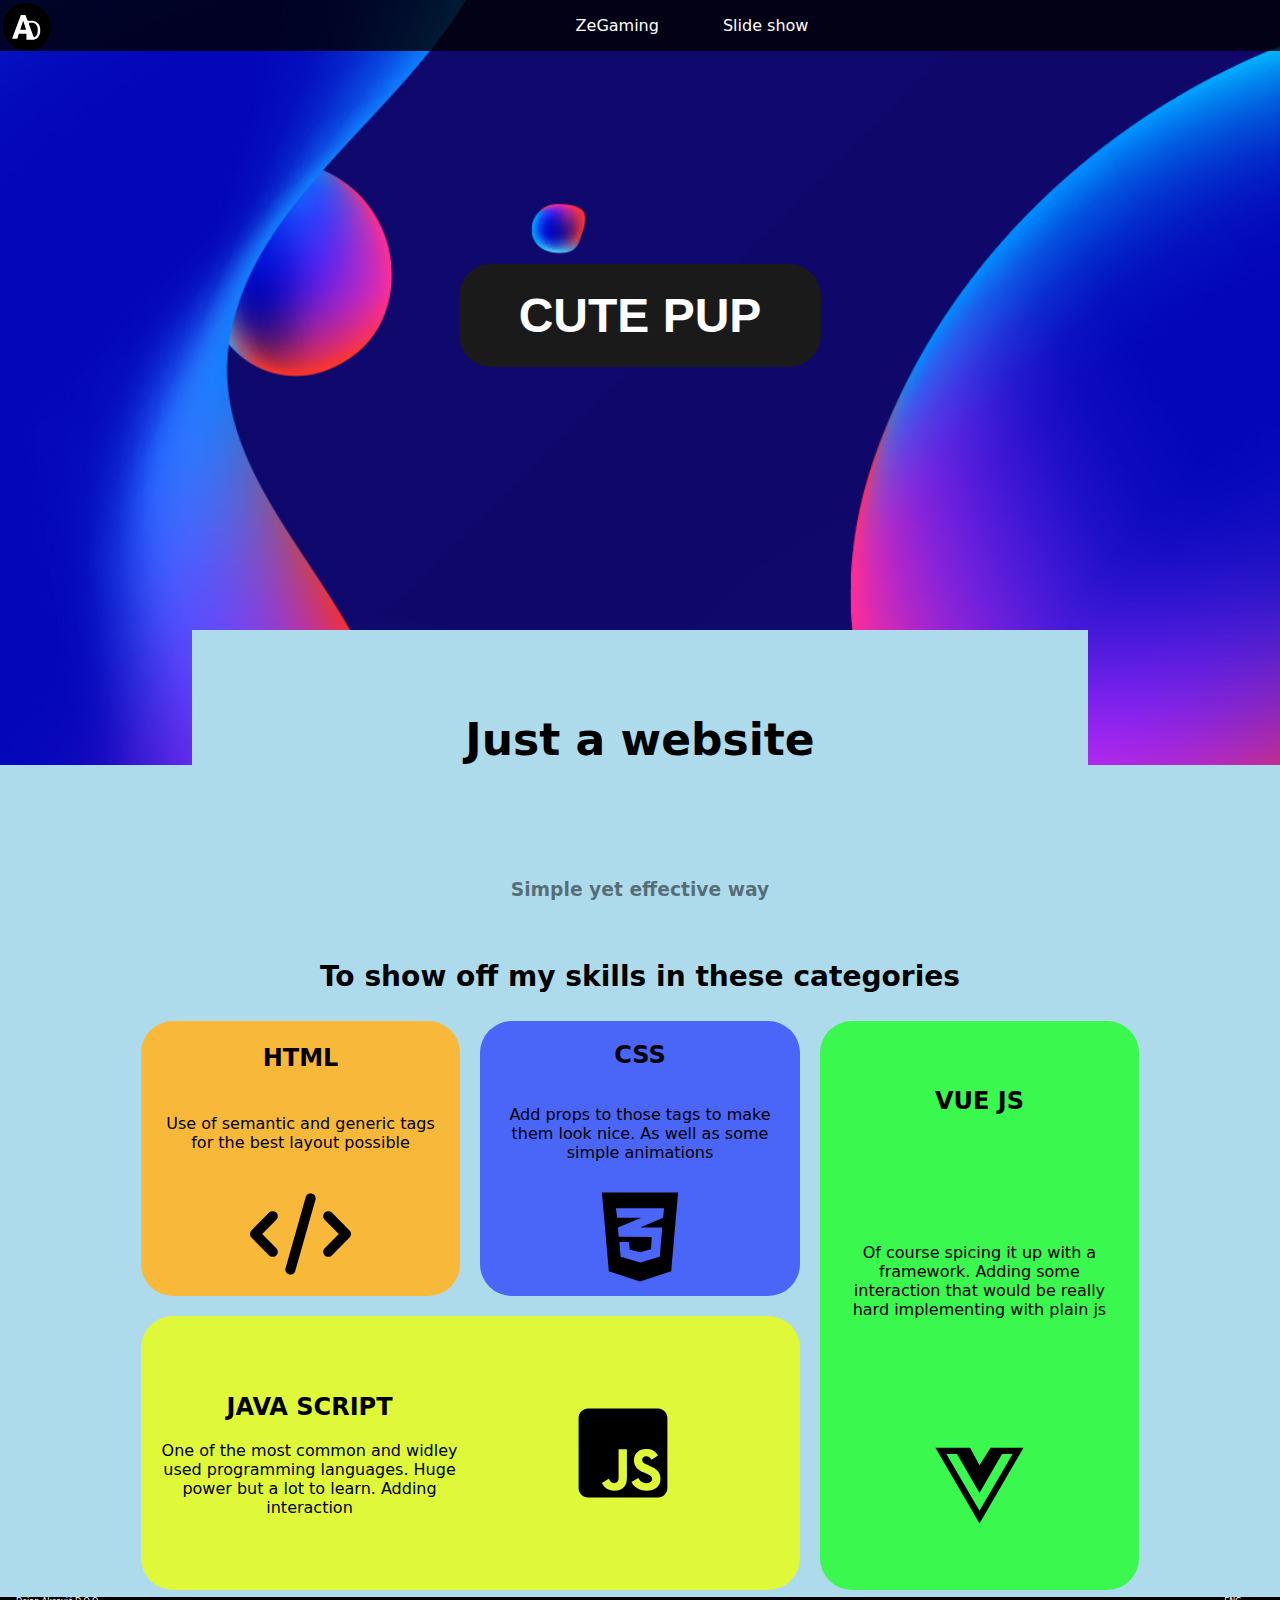
<file: WebDesignCollage-master/Index.html>
<!DOCTYPE html>
<html lang="en">
<head>
    <meta charset="UTF-8">
    <meta http-equiv="X-UA-Compatible" content="IE=edge">
    <meta name="viewport" content="width=device-width, initial-scale=1.0">
    <link rel="stylesheet" href="main.css">
    <title>Document</title>
</head>
<body>

    <div class="pup-container">
        <img class="Pup-image" src="sources/images/Le_cutte_pupee.webp" alt="">
    </div>

        <nav>
            <img class="phoneNav" src="./sources/icons/bars-solid 1.svg" alt="phonenavbar">
            <ul class="desktopNav">
                <li> <a href="Index.html">
                    <svg class="favLogo" xmlns="http://www.w3.org/2000/svg" width="86" height="86" viewBox="0 0 86 86" fill="none">
                        <g clip-path="url(#clip0_401_88)">
                        <circle cx="43" cy="43" r="43" fill="black"/>
                        <path d="M51.1953 66H44.0703L44.1172 62.3203H51.1953C53.6328 62.3203 55.6641 61.8125 57.2891 60.7969C58.9141 59.7656 60.1328 58.3281 60.9453 56.4844C61.7734 54.625 62.1875 52.4531 62.1875 49.9688V47.8828C62.1875 45.9297 61.9531 44.1953 61.4844 42.6797C61.0156 41.1484 60.3281 39.8594 59.4219 38.8125C58.5156 37.75 57.4062 36.9453 56.0938 36.3984C54.7969 35.8516 53.3047 35.5781 51.6172 35.5781H43.9297V31.875H51.6172C53.8516 31.875 55.8906 32.25 57.7344 33C59.5781 33.7344 61.1641 34.8047 62.4922 36.2109C63.8359 37.6016 64.8672 39.2891 65.5859 41.2734C66.3047 43.2422 66.6641 45.4609 66.6641 47.9297V49.9688C66.6641 52.4375 66.3047 54.6641 65.5859 56.6484C64.8672 58.6172 63.8281 60.2969 62.4688 61.6875C61.125 63.0781 59.5 64.1484 57.5938 64.8984C55.7031 65.6328 53.5703 66 51.1953 66ZM46.4844 31.875V66H41.9609V31.875H46.4844Z" fill="white"/>
                        <path d="M37.1523 28.6387L25.5508 64H16.2051L32.0547 21.3438H38.002L37.1523 28.6387ZM46.791 64L35.1602 28.6387L34.2227 21.3438H40.2285L56.166 64H46.791ZM46.2637 48.1211V55.0059H23.7344V48.1211H46.2637Z" fill="white"/>
                        </g>
                        <defs>
                        <clipPath id="clip0_401_88">
                        <rect width="86" height="86" fill="white"/>
                        </clipPath>
                        </defs>
                    </svg>
                </a></li>
                <li><a href="zeGaming/gaming.html">ZeGaming</a></li>
                <li><a href="/Filler_page/filler.html">Slide show</a></li>
            </ul>
        </nav>

        <section class="heroUpper">
            <button class="Puppy">CUTE PUP</button>
            <h2>Just a website</h2>
            <h3>Simple yet effective way</h3>
        </section>

    <section class="heroLower">
        <h3>To show off my skills in these categories</h3>
        <div class="gridContainer">
            <a href="https://www.w3schools.com/html/" target="_blank" class=" gridItem Html">
                    <h2>HTML</h2>
                    <p>Use of semantic and generic tags for the best layout possible</p>
                    <img class="techonologyIcon" src="./sources/icons/code-solid 1.svg" alt="HtmlSign">
            </a>
            <a href="https://css-tricks.com/" target="_blank" class="gridItem Css">
                    <h2>CSS</h2>
                    <p>Add props to those tags to make them look nice. As well as some simple animations</p>
                    <img class="techonologyIcon" src="./sources/icons/css3-alt-brands 1.svg" alt="CssLogo">
            </a>
            <a href="https://developer.mozilla.org/en-US/docs/Web/JavaScript" target="_blank" class="gridItem Js">
                    <div class="helper">
                        <div>
                            <h2>JAVA SCRIPT</h2>
                            <p>One of the most common and widley used programming languages. Huge power but a lot to learn. Adding interaction</p>
                        </div>
                        <img class="techonologyIcon" src="./sources/icons/js-square-brands 1.svg" alt="JsLogo">
                    </div>
            </a>
            <a href="https://vuejs.org/" target="_blank" class="gridItem Vue">
                    <h2>VUE JS</h2>
                    <p>Of course spicing it up with a framework. Adding some interaction that would be really hard implementing with plain js</p>
                    <img class="techonologyIcon" class="techonologyIcon" src="./sources/icons/vuejs-brands 1.svg" alt="vueIcon">
            </a>
        </div>
    </section>
    <footer>
        <p>Dejan Aksović D.O.O</p>
        <a href="Index_serbian.html">
            <p>ENG</p>
        </a>
    </footer>
<script src="app.js" type="module" ></script>
</body>
</html>
</file>
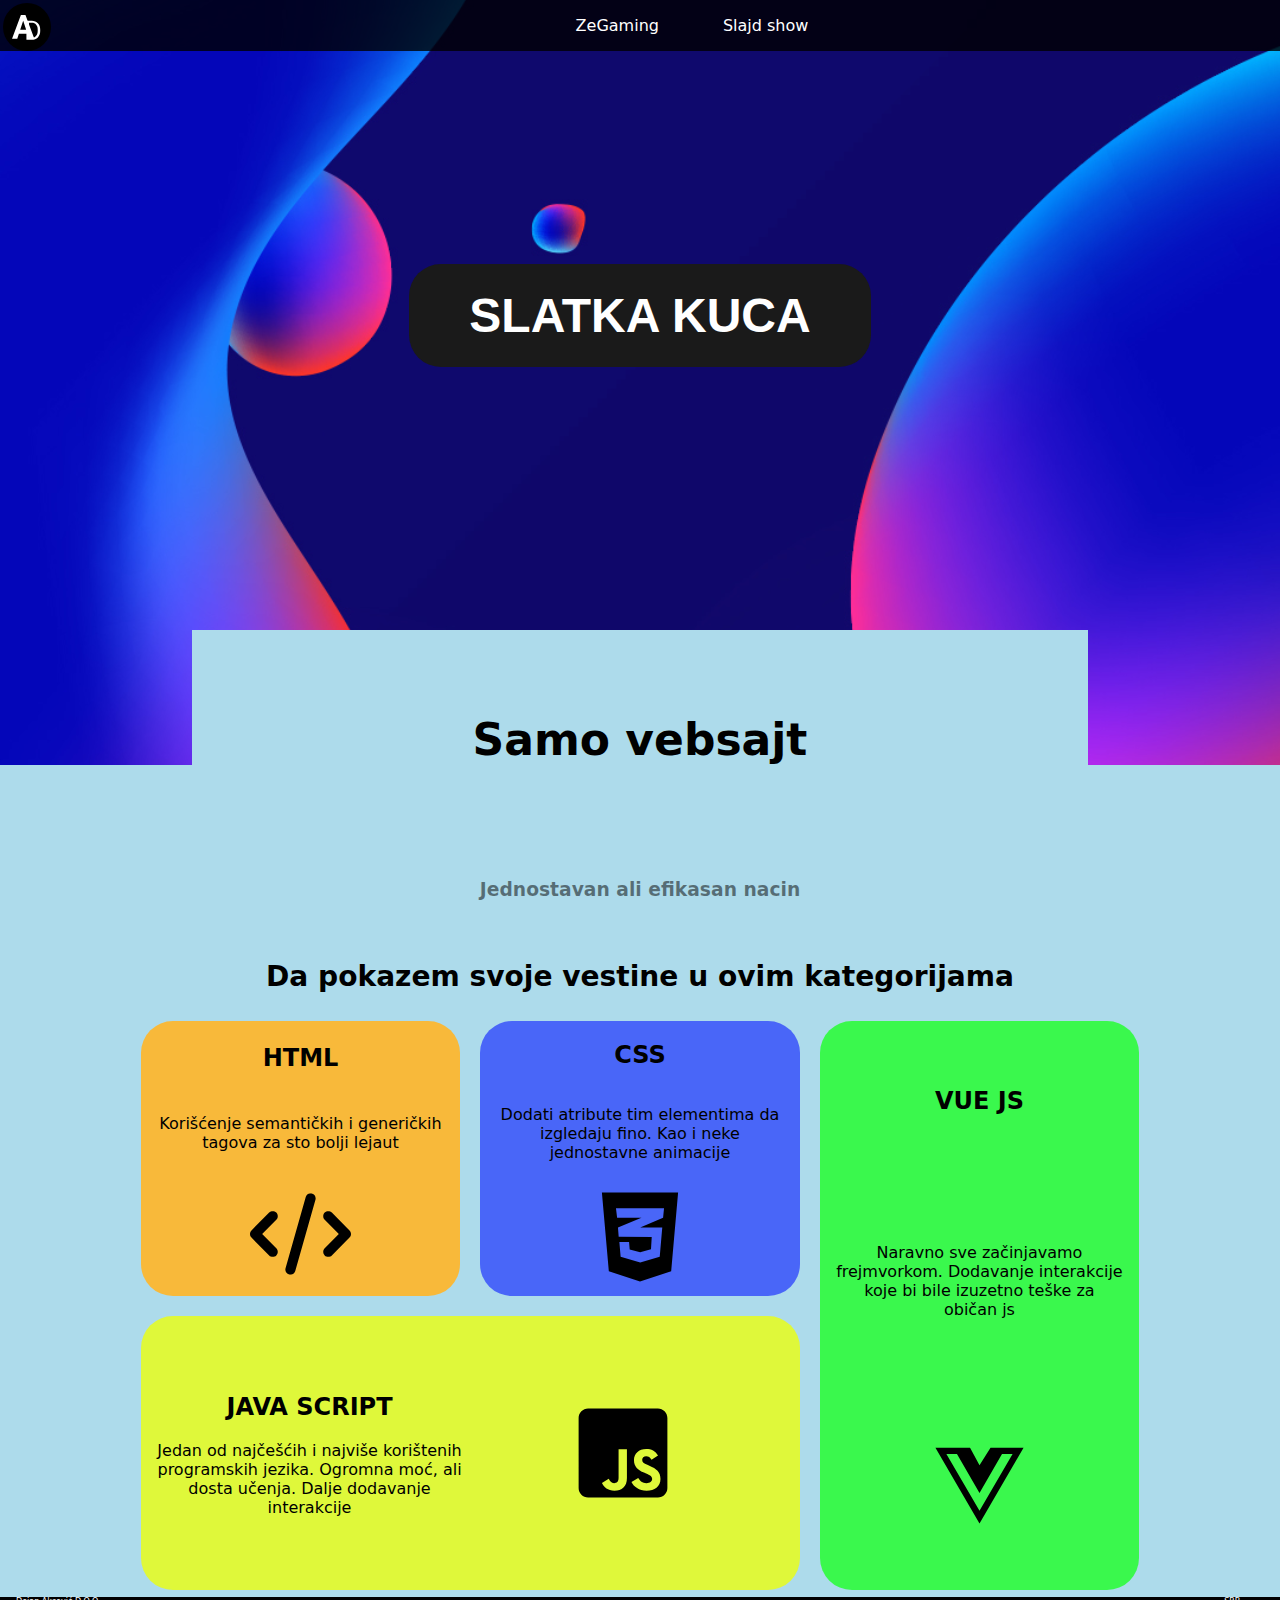
<file: WebDesignCollage-master/Index_serbian.html>
<!DOCTYPE html>
<html lang="en">
<head>
    <meta charset="UTF-8">
    <meta http-equiv="X-UA-Compatible" content="IE=edge">
    <meta name="viewport" content="width=device-width, initial-scale=1.0">
    <link rel="stylesheet" href="main.css">
    <title>Document</title>
</head>
<body>

    <div class="pup-container">
        <img class="Pup-image" src="sources/images/Le_cutte_pupee.webp" alt="">
    </div>

        <nav>
            <img class="phoneNav" src="./sources/icons/bars-solid 1.svg" alt="phonenavbar">
            <ul class="desktopNav">
                <li> <a href="Index.html">
                    <svg class="favLogo" xmlns="http://www.w3.org/2000/svg" width="86" height="86" viewBox="0 0 86 86" fill="none">
                        <g clip-path="url(#clip0_401_88)">
                        <circle cx="43" cy="43" r="43" fill="black"/>
                        <path d="M51.1953 66H44.0703L44.1172 62.3203H51.1953C53.6328 62.3203 55.6641 61.8125 57.2891 60.7969C58.9141 59.7656 60.1328 58.3281 60.9453 56.4844C61.7734 54.625 62.1875 52.4531 62.1875 49.9688V47.8828C62.1875 45.9297 61.9531 44.1953 61.4844 42.6797C61.0156 41.1484 60.3281 39.8594 59.4219 38.8125C58.5156 37.75 57.4062 36.9453 56.0938 36.3984C54.7969 35.8516 53.3047 35.5781 51.6172 35.5781H43.9297V31.875H51.6172C53.8516 31.875 55.8906 32.25 57.7344 33C59.5781 33.7344 61.1641 34.8047 62.4922 36.2109C63.8359 37.6016 64.8672 39.2891 65.5859 41.2734C66.3047 43.2422 66.6641 45.4609 66.6641 47.9297V49.9688C66.6641 52.4375 66.3047 54.6641 65.5859 56.6484C64.8672 58.6172 63.8281 60.2969 62.4688 61.6875C61.125 63.0781 59.5 64.1484 57.5938 64.8984C55.7031 65.6328 53.5703 66 51.1953 66ZM46.4844 31.875V66H41.9609V31.875H46.4844Z" fill="white"/>
                        <path d="M37.1523 28.6387L25.5508 64H16.2051L32.0547 21.3438H38.002L37.1523 28.6387ZM46.791 64L35.1602 28.6387L34.2227 21.3438H40.2285L56.166 64H46.791ZM46.2637 48.1211V55.0059H23.7344V48.1211H46.2637Z" fill="white"/>
                        </g>
                        <defs>
                        <clipPath id="clip0_401_88">
                        <rect width="86" height="86" fill="white"/>
                        </clipPath>
                        </defs>
                    </svg>
                </a></li>

                <li><a href="zeGaming/gaming_serbian.html">ZeGaming</a></li>
                <li><a href="/Filler_page/filler_serbian.html">Slajd show</a></li>
            </ul>
        </nav>

        <section class="heroUpper">
            <button class="Puppy">SLATKA KUCA</button>
            <h2>Samo vebsajt</h2>
            <h3>Jednostavan ali efikasan nacin</h3>
        </section>

    <section class="heroLower">
        <h3>Da pokazem svoje vestine u ovim kategorijama</h3>
        <div class="gridContainer">
            <a href="https://www.w3schools.com/html/" target="_blank" class=" gridItem Html">
                    <h2>HTML</h2>
                    <p>Korišćenje semantičkih i generičkih tagova za sto bolji lejaut</p>
                    <img class="techonologyIcon" src="./sources/icons/code-solid 1.svg" alt="HtmlSign">
            </a>
            <a href="https://css-tricks.com/" target="_blank" class="gridItem Css">
                    <h2>CSS</h2>
                    <p>Dodati atribute tim elementima da izgledaju fino. Kao i neke jednostavne animacije</p>
                    <img class="techonologyIcon" src="./sources/icons/css3-alt-brands 1.svg" alt="CssLogo">
            </a>
            <a href="https://developer.mozilla.org/en-US/docs/Web/JavaScript" target="_blank" class="gridItem Js">
                    <div class="helper">
                        <div>
                            <h2>JAVA SCRIPT</h2>
                            <p>Jedan od najčešćih i najviše korištenih programskih jezika. Ogromna moć, ali dosta učenja. Dalje dodavanje interakcije</p>
                        </div>
                        <img class="techonologyIcon" src="./sources/icons/js-square-brands 1.svg" alt="JsLogo">
                    </div>
            </a>
            <a href="https://vuejs.org/" target="_blank" class="gridItem Vue">
                    <h2>VUE JS</h2>
                    <p>Naravno sve začinjavamo frejmvorkom. Dodavanje interakcije koje bi bile izuzetno teške za običan js</p>
                    <img class="techonologyIcon" class="techonologyIcon" src="./sources/icons/vuejs-brands 1.svg" alt="vueIcon">
            </a>
        </div>
    </section>
    <footer>
        <p>Dejan Aksović D.O.O</p>
        <a href="Index.html">
            <p>SRB</p>
        </a>
    </footer>
<script src="app.js" type="module" ></script>
</body>
</html>
</file>
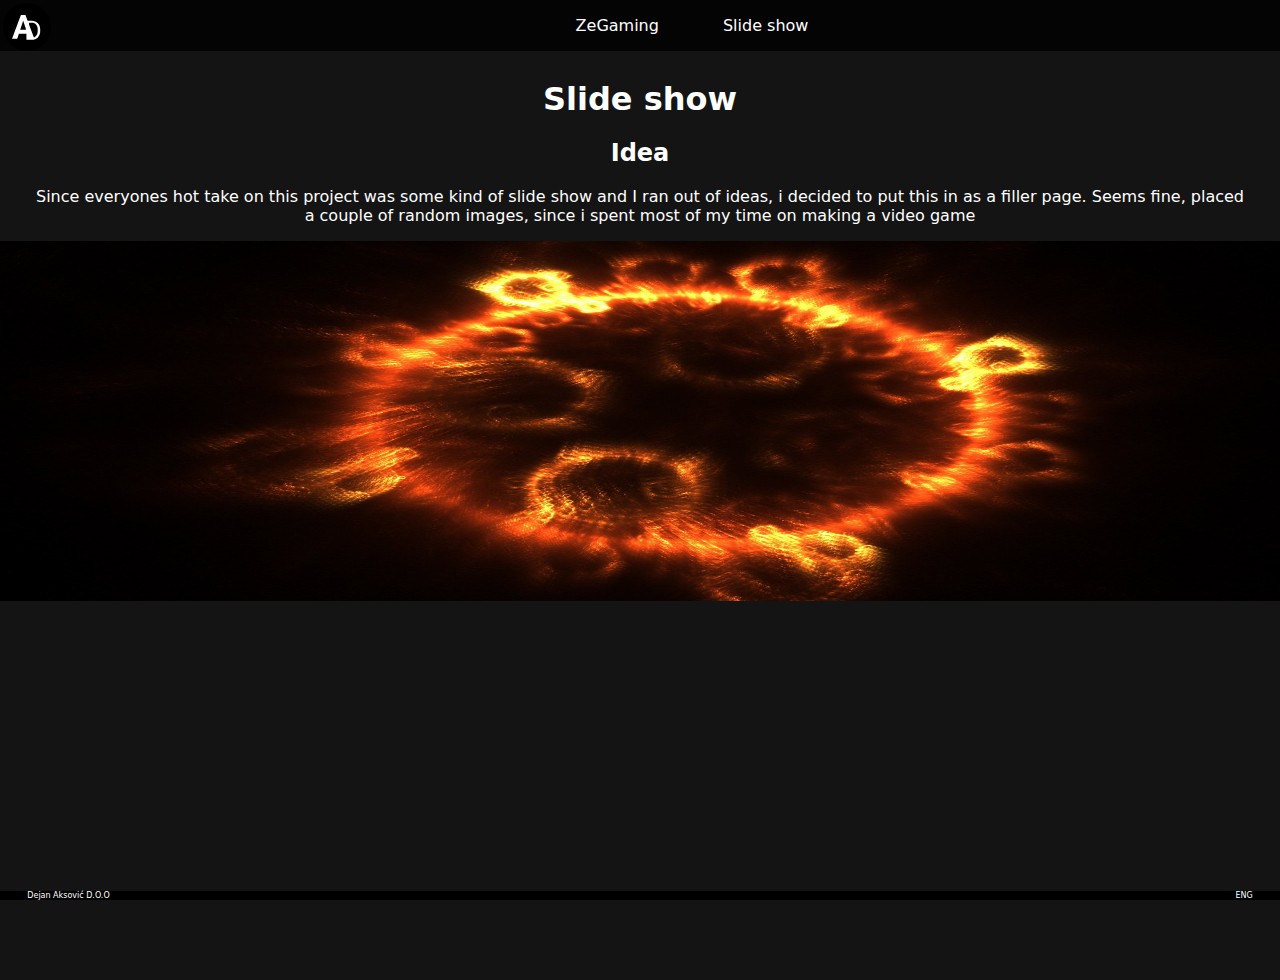
<file: WebDesignCollage-master/Filler_page/filler.html>
<!DOCTYPE html>
<html lang="en">
<head>
    <meta charset="UTF-8">
    <meta http-equiv="X-UA-Compatible" content="IE=edge">
    <link rel="stylesheet" href="filler.css">
    <meta name="viewport" content="width=device-width, initial-scale=1.0">
    <title>Document</title>
</head>
<body>
    <nav>
        <img class="phoneNav" src="../sources/icons/bars-solid 1.svg" alt="phonenavbar">
        <ul class="desktopNav">
            <li> <a href="../Index.html">
                <svg class="favLogo" xmlns="http://www.w3.org/2000/svg" width="86" height="86" viewBox="0 0 86 86" fill="none">
                    <g clip-path="url(#clip0_401_88)">
                    <circle cx="43" cy="43" r="43" fill="black"/>
                    <path d="M51.1953 66H44.0703L44.1172 62.3203H51.1953C53.6328 62.3203 55.6641 61.8125 57.2891 60.7969C58.9141 59.7656 60.1328 58.3281 60.9453 56.4844C61.7734 54.625 62.1875 52.4531 62.1875 49.9688V47.8828C62.1875 45.9297 61.9531 44.1953 61.4844 42.6797C61.0156 41.1484 60.3281 39.8594 59.4219 38.8125C58.5156 37.75 57.4062 36.9453 56.0938 36.3984C54.7969 35.8516 53.3047 35.5781 51.6172 35.5781H43.9297V31.875H51.6172C53.8516 31.875 55.8906 32.25 57.7344 33C59.5781 33.7344 61.1641 34.8047 62.4922 36.2109C63.8359 37.6016 64.8672 39.2891 65.5859 41.2734C66.3047 43.2422 66.6641 45.4609 66.6641 47.9297V49.9688C66.6641 52.4375 66.3047 54.6641 65.5859 56.6484C64.8672 58.6172 63.8281 60.2969 62.4688 61.6875C61.125 63.0781 59.5 64.1484 57.5938 64.8984C55.7031 65.6328 53.5703 66 51.1953 66ZM46.4844 31.875V66H41.9609V31.875H46.4844Z" fill="white"/>
                    <path d="M37.1523 28.6387L25.5508 64H16.2051L32.0547 21.3438H38.002L37.1523 28.6387ZM46.791 64L35.1602 28.6387L34.2227 21.3438H40.2285L56.166 64H46.791ZM46.2637 48.1211V55.0059H23.7344V48.1211H46.2637Z" fill="white"/>
                    </g>
                    <defs>
                    <clipPath id="clip0_401_88">
                    <rect width="86" height="86" fill="white"/>
                    </clipPath>
                    </defs>
                </svg>
            </a></li>
            <li><a href="../zeGaming/gaming.html">ZeGaming</a></li>
            <li><a href="../Filler_page/filler.html">Slide show</a></li>
        </ul>
    </nav>
    <header>
        <h1>Slide show</h1>
    </header>
        <div class="mainText">
            <h2>Idea</h2>
            <p>Since everyones hot take on this project was some kind of slide show and I ran out of ideas, i decided to put this in as a filler page. Seems fine, placed a couple of random images, since i spent most of my time on making a video game </p>
        </div>
        <div class="main">
            <img class="slide-image" src="slide_images/light-explosion-1171387.jpg" alt="">
            <img class="slide-image" src="slide_images/light-explosion-1189346.jpg" alt="">
            <img class="slide-image" src="slide_images/neon-abstracts-5-1523096.jpg" alt="">
            <img class="slide-image" src="slide_images/neon-movement-1183696.jpg" alt="">
            <img class="slide-image" src="slide_images/neon-sign-1222025.jpg" alt="">
        </div>
        <footer>
            <p>Dejan Aksović D.O.O</p>
            <a href="filler_serbian.html">
                <p>ENG</p>
            </a>
        </footer>
    <script src="filler.js"></script>
</body>
</html>
</file>
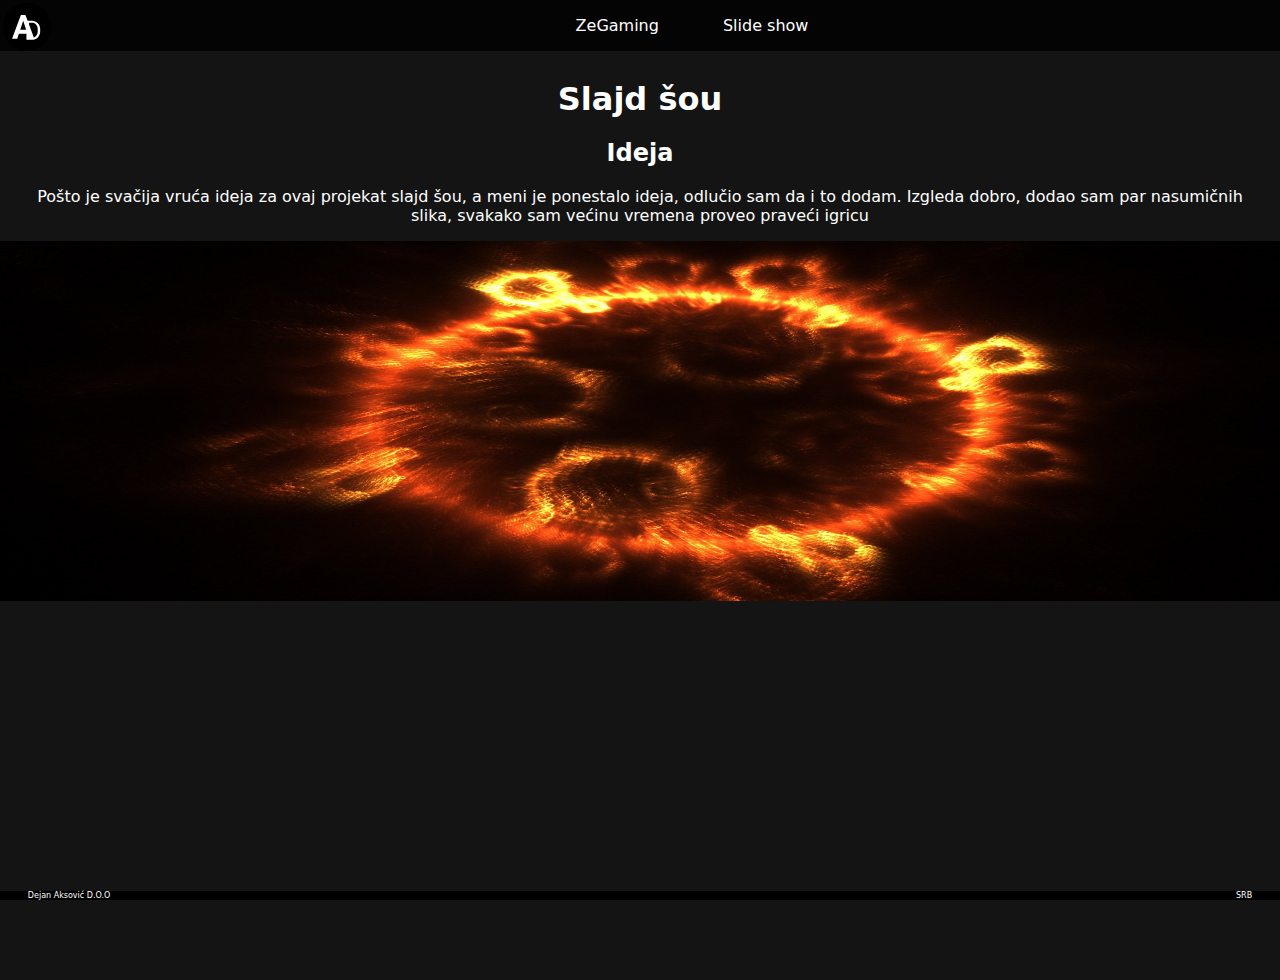
<file: WebDesignCollage-master/Filler_page/filler_serbian.html>
<!DOCTYPE html>
<html lang="en">
<head>
    <meta charset="UTF-8">
    <meta http-equiv="X-UA-Compatible" content="IE=edge">
    <link rel="stylesheet" href="filler.css">
    <meta name="viewport" content="width=device-width, initial-scale=1.0">
    <title>Document</title>
</head>
<body>
    <nav>
        <img class="phoneNav" src="../sources/icons/bars-solid 1.svg" alt="phonenavbar">
        <ul class="desktopNav">
            <li> <a href="../Index.html">
                <svg class="favLogo" xmlns="http://www.w3.org/2000/svg" width="86" height="86" viewBox="0 0 86 86" fill="none">
                    <g clip-path="url(#clip0_401_88)">
                    <circle cx="43" cy="43" r="43" fill="black"/>
                    <path d="M51.1953 66H44.0703L44.1172 62.3203H51.1953C53.6328 62.3203 55.6641 61.8125 57.2891 60.7969C58.9141 59.7656 60.1328 58.3281 60.9453 56.4844C61.7734 54.625 62.1875 52.4531 62.1875 49.9688V47.8828C62.1875 45.9297 61.9531 44.1953 61.4844 42.6797C61.0156 41.1484 60.3281 39.8594 59.4219 38.8125C58.5156 37.75 57.4062 36.9453 56.0938 36.3984C54.7969 35.8516 53.3047 35.5781 51.6172 35.5781H43.9297V31.875H51.6172C53.8516 31.875 55.8906 32.25 57.7344 33C59.5781 33.7344 61.1641 34.8047 62.4922 36.2109C63.8359 37.6016 64.8672 39.2891 65.5859 41.2734C66.3047 43.2422 66.6641 45.4609 66.6641 47.9297V49.9688C66.6641 52.4375 66.3047 54.6641 65.5859 56.6484C64.8672 58.6172 63.8281 60.2969 62.4688 61.6875C61.125 63.0781 59.5 64.1484 57.5938 64.8984C55.7031 65.6328 53.5703 66 51.1953 66ZM46.4844 31.875V66H41.9609V31.875H46.4844Z" fill="white"/>
                    <path d="M37.1523 28.6387L25.5508 64H16.2051L32.0547 21.3438H38.002L37.1523 28.6387ZM46.791 64L35.1602 28.6387L34.2227 21.3438H40.2285L56.166 64H46.791ZM46.2637 48.1211V55.0059H23.7344V48.1211H46.2637Z" fill="white"/>
                    </g>
                    <defs>
                    <clipPath id="clip0_401_88">
                    <rect width="86" height="86" fill="white"/>
                    </clipPath>
                    </defs>
                </svg>
            </a></li>
            <li><a href="../zeGaming/gaming_serbian.html">ZeGaming</a></li>
            <li><a href="../Filler_page/filler_serbian.html">Slide show</a></li>
        </ul>
    </nav>
    <header>
        <h1>Slajd šou</h1>
    </header>
        <div class="mainText">
            <h2>Ideja</h2>
            <p>Pošto je svačija vruća ideja za ovaj projekat slajd šou, a meni je ponestalo ideja, odlučio sam da i to dodam. Izgleda dobro, dodao sam par nasumičnih slika, svakako sam većinu vremena proveo praveći igricu </p>
        </div>
        <div class="main">
            <img class="slide-image" src="slide_images/light-explosion-1171387.jpg" alt="">
            <img class="slide-image" src="slide_images/light-explosion-1189346.jpg" alt="">
            <img class="slide-image" src="slide_images/neon-abstracts-5-1523096.jpg" alt="">
            <img class="slide-image" src="slide_images/neon-movement-1183696.jpg" alt="">
            <img class="slide-image" src="slide_images/neon-sign-1222025.jpg" alt="">
        </div>
        <footer>
            <p>Dejan Aksović D.O.O</p>
            <a href="filler.html">
                <p>SRB</p>
            </a>
        </footer>
    <script src="filler.js"></script>
</body>
</html>
</file>
<file: WebDesignCollage-master/main.css>
@import "./base/setup.css";
/*Default postavke koje mi trebaju. Pr. da linkovi nemaju underline ili nisu plavi podefaultu*/
body{
    overflow-x:hidden;
    overflow-y:scroll;
    position:relative;
    background-color: var(--clr-primary);
    padding:0;
    margin: 0;
}

.pup-container{
    display:none;
    width:100vw;
    height:100vh;
    margin: 0;
    background-color:rgba(0, 0, 0, .8);
    position:absolute;
    top:0;
}

.Pup-image{
    position:relative;
    top:40%;
    z-index:2;
    display:block;
    margin: 0 auto;
    width:70%;
}

.heroUpper{
    color: white;
    background-image: url("./sources/images/FavBackgroundPhone.jpg");
    background-size:cover;
    min-height: 100vh;
    display:grid;
    grid-template-rows: 70% 15% 15%;
    place-items:center;
}

.Puppy{
    border-radius: 2rem;
    border:none;
    font-size: 3rem;
    font-weight: bold;
    color:inherit;
    padding: .5em 1.25em;
    background-color: hsl(0, 0%, 10%);
}

.Puppy:hover{
    cursor: pointer;

    color:hsl(0, 0%, 10%);
    background-color:white;
}

.heroUpper h2{
    display: grid;
    place-items: center;
    font-size: 2.75rem;
    color:black;
    background-color: var(--clr-primary);
    width:70%;
    text-align: center;
    align-items: end;
    height: 100%;
}

.heroUpper h3{
    display:grid;
    justify-items: center;
    align-items: end;
    width:100%;
    height: 100%;
    background-color:var(--clr-primary);
    color: rgba(0, 0, 0, 50%);
}

.heroLower{
    margin-top: 1rem;
    font-size:1.5rem;
    position: relative;
    padding: 1rem;
}

.heroLower h3{
    text-align: center;
}

.gridContainer{
    font-size: 1rem;
    margin: 0 auto;
    width: 80%;
    gap: 1.25rem;
    display: grid;
}

.gridContainer img{
    height:10ch;
    width:10ch;
}

.gridItem{
    display:flex;
    flex-direction: column;
    justify-content: space-around;
    align-items:center;
    padding:0 1rem;
    border-radius: 2em;
    text-align: center;
    transition: transform .1s linear;
}

.gridItem:hover{
    cursor:pointer;
    transform:scale(1.1);
}

.Html{
    background-color: hsl(40, 93%, 60%);
}

.Css{
    background-color: hsl(230, 93%, 63%);
}

.Js{
    background-color: hsl(68, 93%, 60%);
}

.helper{
    display:flex;
    align-items: center;
}

.helper div{
    flex: 1;
}

.helper img{
    flex: 1;
}

.Vue{
    background-color: hsl(126, 93%, 60%);
}

@media screen and (min-width: 720px) {

    .Pup-image{
        top:auto;
    }

    .gridContainer{
        grid-template-columns: 1fr 1fr 1fr;
        grid-template-rows: 1fr 1fr;
    }
    
    .Vue{
        grid-row: 1/3;
        grid-column: 3;
    }

    .Js{
        grid-column: 1/3;
    }
}
</file>
<file: WebDesignCollage-master/Filler_page/filler.css>
@import "../base/setup.css";

body{
    color: white;
    background-color: #141414;
    overflow-y:hidden;
    height: 100vh;
    margin:0 ;
    text-align: center;
}

.mainText p{
    padding: 0 2rem;
}

header{
    margin-top: 5rem;
}

h1{
    margin-top:0;
    text-align: center;
}

.main img{
    margin: 0;
    height:100%;
    width:100%;
}

.main{
    height: 40vh;
    width:100vw;
}

@media only screen and (min-width:720px){

}
</file>
